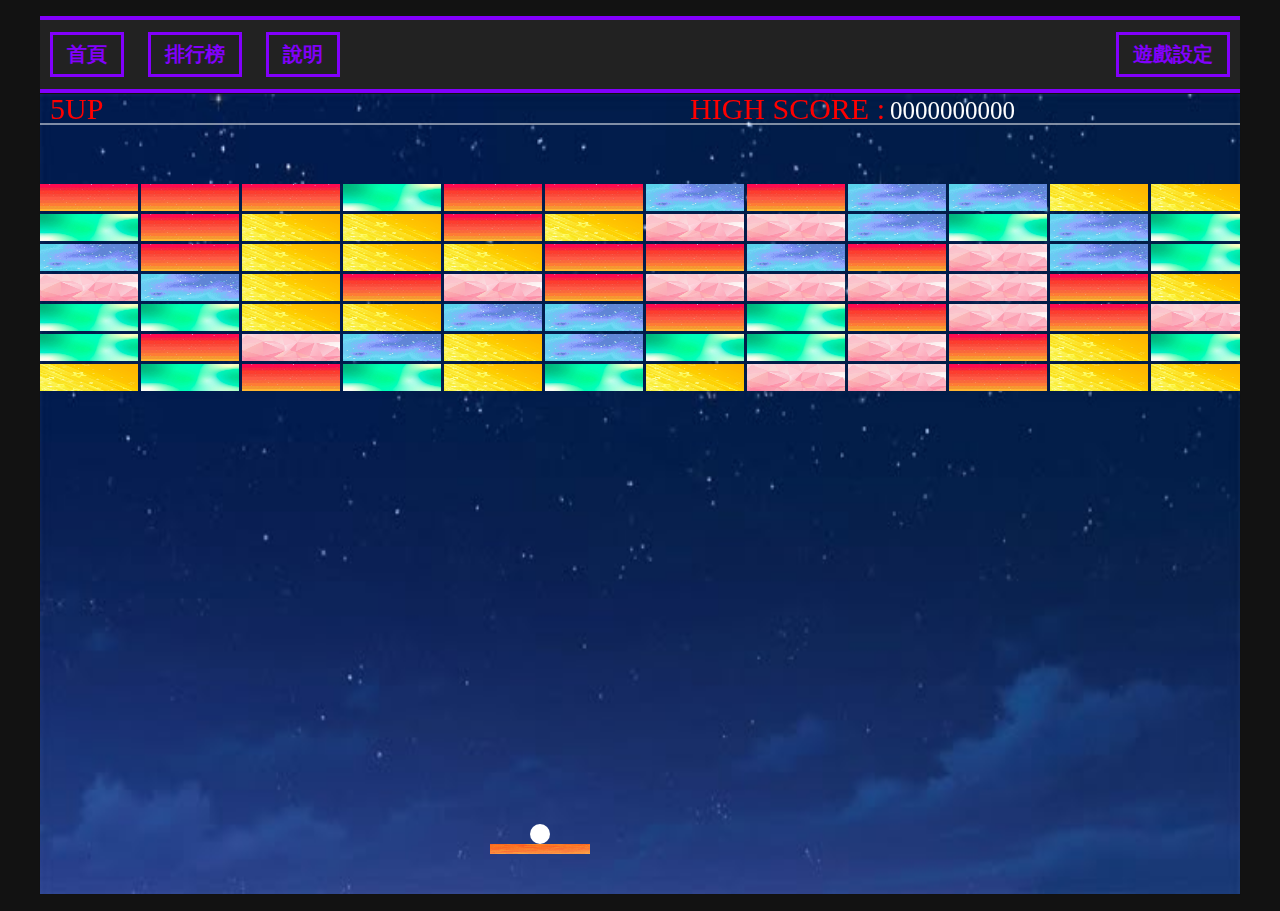
<file: index.html>
<!DOCTYPE html>
<html lang="en">
<head>
    <meta charset="UTF-8">
    <meta name="viewport" content="width=device-width, initial-scale=1.0">
    <title>Colormemory</title>
    <link rel="stylesheet" href="brick.css">
   <style> @import url('https://fonts.googleapis.com/css2?family=Press+Start+2P&display=swap');</style>
  
</head>
<body>
<div class="main-container">

<nav class="pixel-navbar">
  <a href="./firstPage.html">首頁</a>
  <a  href="./score.html"  >排行榜</a>
  <a href="./bricktitle.html">說明</a>
  <a href="javascript:void(0)"id="openSettings">遊戲設定</a>
</nav>

  

<!-- 設定面板 -->
<div id="settingsPanel" >
<h3>遊戲設定</h3>
<label>球半徑：<input type="number" id="ballRadiusInput" value="10" min="0" max="50" /></label><br/>
<label>球速：<input type="number" id="ballSpeedInput" value="6" min="1" max="30" /></label><br/>
<label>初始生命：<input type="number" id="lifeInput" value="5" min="1" /></label><br/>
<label>板子寬度：<input type="number" id="paddleWidthInput" value="100" /></label><br/>
<label>球顏色：</label>
<div id="colorPicker" class="color-options">
  <div class="color-box" data-color="white" style="background: white;"></div>
  <div class="color-box" data-color="black" style="background: black;"></div>
  <div class="color-box" data-color="red" style="background: red;"></div>
  <div class="color-box" data-color="orange" style="background: orange;"></div>
  <div class="color-box" data-color="yellow" style="background: yellow;"></div>
  <div class="color-box" data-color="green" style="background: green;"></div>
  <div class="color-box" data-color="blue" style="background: blue;"></div>
</div>
<input type="hidden" id="ballColorInput" value="black">
<button onclick="applySettings()">套用設定</button>
</div>


    <div class ="canvasContainer">
<canvas id = "gameCanvas" height = "500" width="900" style = "border:1px solid #111"></canvas>
    </div>




    
    <div id="gameOverScreen" class="game-over-screen"style="display: none;" >
  <h1 class="game-over-title">Game Over</h1>
  <p class="score-text">你的分數：<span id="finalScore">0</span></p>
  <form id="scoreForm" onsubmit="saveScore(event)">請輸入名字： <input type="text" class="pixel-input" placeholder="你的名字"  id="playerName">
    <button type="submit" class="btn btn-outline-light "style="margin-top: 50px;">重新開始</button>
 </form>
</div>


<img id="bgImage" src="./img/pic.jpg" style="display: none;" />
<img id="brickImage1" src="./img/brick1.jpg" style="display: none;">
<img id="brickImage2" src="./img/brick2.jpg" style="display: none;">
<img id="brickImage3" src="./img/brick3.jpg" style="display: none;">
<img id="brickImage4" src="./img/brick4.jpg" style="display: none;">
<img id="brickImage5" src="./img/brick5.jpg" style="display: none;">
<img id="paddleImage" src="./img/paddle.jpg" style="display:none">
<img id="ballImage" src="./img/paddle.jpg" style="display: none;">

</div>
<script src="https://cdn.jsdelivr.net/npm/bootstrap@5.3.0/dist/js/bootstrap.bundle.min.js"></script>
<script src="brick.js"></script>    
</body>
</html>
</file>
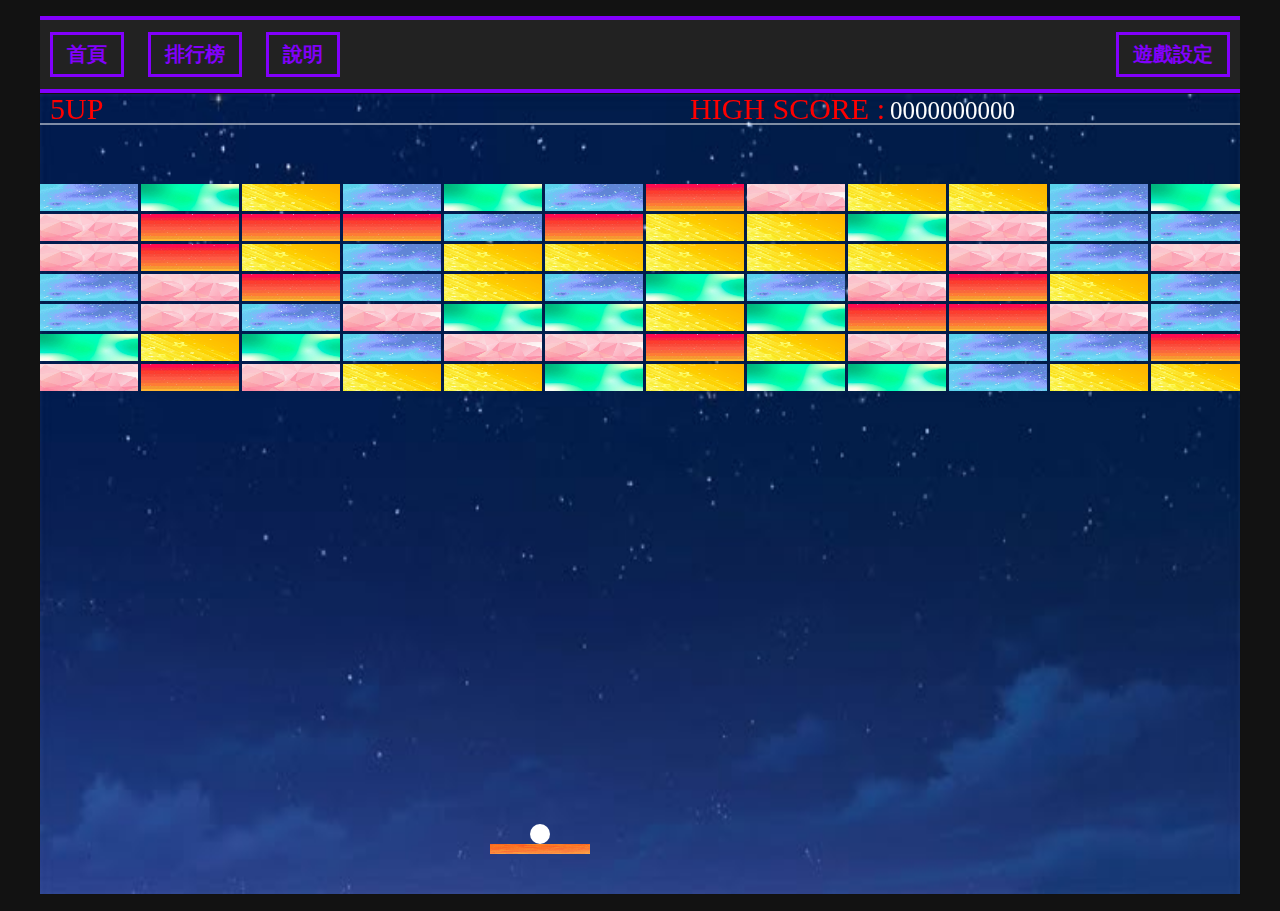
<file: brick.html>
<!DOCTYPE html>
<html lang="en">
<head>
    <meta charset="UTF-8">
    <meta name="viewport" content="width=device-width, initial-scale=1.0">
    <title>Colormemory</title>
    <link rel="stylesheet" href="brick.css">
   <style> @import url('https://fonts.googleapis.com/css2?family=Press+Start+2P&display=swap');</style>
  
</head>
<body>
<div class="main-container">

<nav class="pixel-navbar">
  <a href="./firstPage.html">首頁</a>
  <a  href="./score.html"  >排行榜</a>
  <a href="./bricktitle.html">說明</a>
  <a href="javascript:void(0)"id="openSettings">遊戲設定</a>
</nav>

  

<!-- 設定面板 -->
<div id="settingsPanel" >
<h3>遊戲設定</h3>
<label>球半徑：<input type="number" id="ballRadiusInput" value="10" min="0" max="50" /></label><br/>
<label>球速：<input type="number" id="ballSpeedInput" value="6" min="1" max="30" /></label><br/>
<label>初始生命：<input type="number" id="lifeInput" value="5" min="1" /></label><br/>
<label>板子寬度：<input type="number" id="paddleWidthInput" value="100" /></label><br/>
<label>球顏色：</label>
<div id="colorPicker" class="color-options">
  <div class="color-box" data-color="white" style="background: white;"></div>
  <div class="color-box" data-color="black" style="background: black;"></div>
  <div class="color-box" data-color="red" style="background: red;"></div>
  <div class="color-box" data-color="orange" style="background: orange;"></div>
  <div class="color-box" data-color="yellow" style="background: yellow;"></div>
  <div class="color-box" data-color="green" style="background: green;"></div>
  <div class="color-box" data-color="blue" style="background: blue;"></div>
</div>
<input type="hidden" id="ballColorInput" value="black">
<button onclick="applySettings()">套用設定</button>
</div>


    <div class ="canvasContainer">
<canvas id = "gameCanvas" height = "500" width="900" style = "border:1px solid #111"></canvas>
    </div>




    
    <div id="gameOverScreen" class="game-over-screen"style="display: none;" >
  <h1 class="game-over-title">Game Over</h1>
  <p class="score-text">你的分數：<span id="finalScore">0</span></p>
  <form id="scoreForm" onsubmit="saveScore(event)">請輸入名字： <input type="text" class="pixel-input" placeholder="你的名字"  id="playerName">
    <button type="submit" class="btn btn-outline-light "style="margin-top: 50px;">重新開始</button>
 </form>
</div>


<img id="bgImage" src="./img/pic.jpg" style="display: none;" />
<img id="brickImage1" src="./img/brick1.jpg" style="display: none;">
<img id="brickImage2" src="./img/brick2.jpg" style="display: none;">
<img id="brickImage3" src="./img/brick3.jpg" style="display: none;">
<img id="brickImage4" src="./img/brick4.jpg" style="display: none;">
<img id="brickImage5" src="./img/brick5.jpg" style="display: none;">
<img id="paddleImage" src="./img/paddle.jpg" style="display:none">
<img id="ballImage" src="./img/paddle.jpg" style="display: none;">

</div>
<script src="https://cdn.jsdelivr.net/npm/bootstrap@5.3.0/dist/js/bootstrap.bundle.min.js"></script>
<script src="brick.js"></script>    
</body>
</html>
</file>
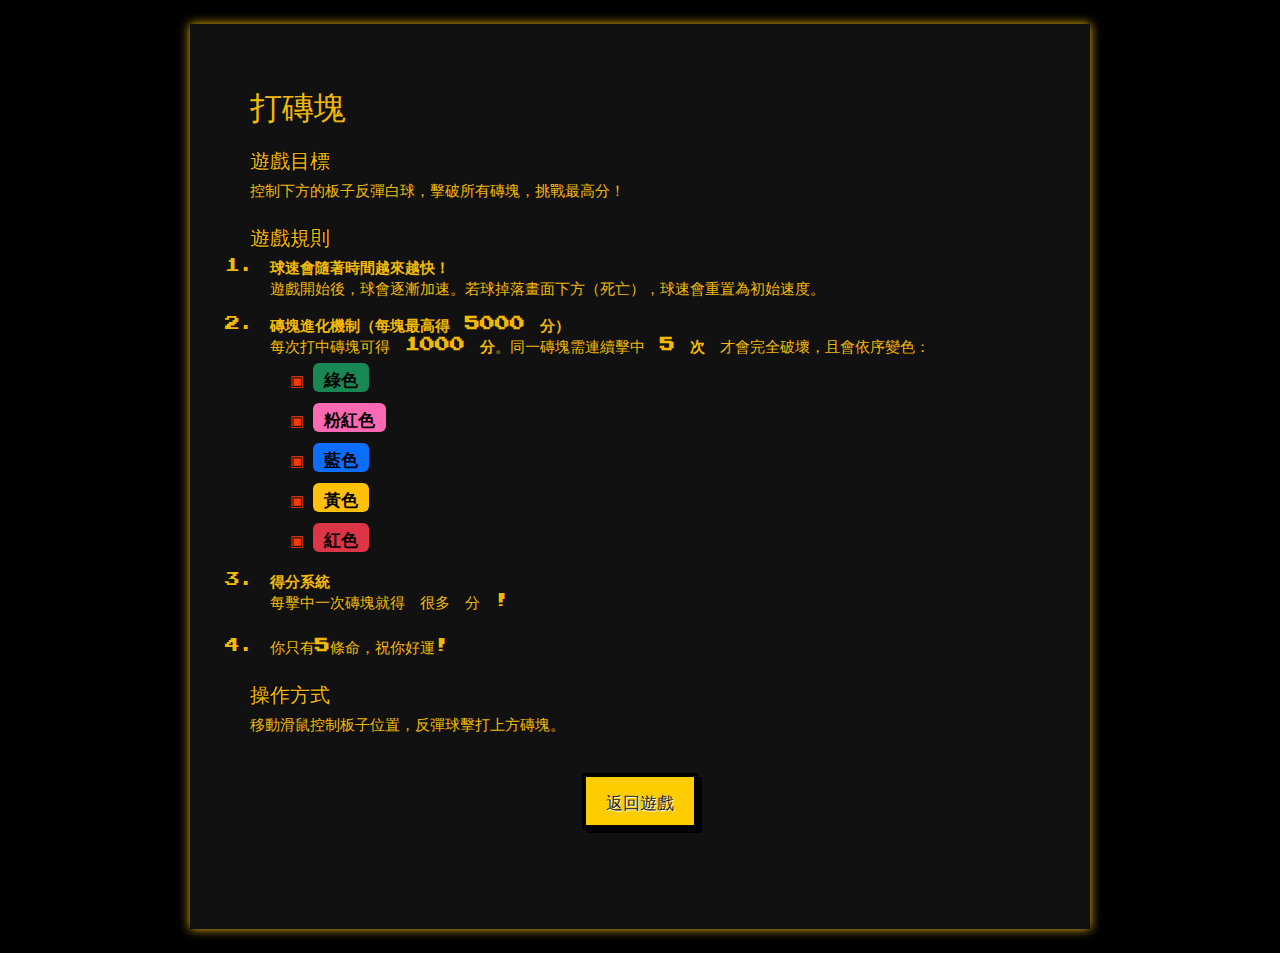
<file: bricktitle.html>
<!DOCTYPE html>
<html lang="en">
<head>
    <meta charset="UTF-8">
    <meta name="viewport" content="width=device-width, initial-scale=1.0">
    <title>遊戲說明</title>
    <link href="https://cdn.jsdelivr.net/npm/bootstrap@5.3.0/dist/css/bootstrap.min.css" rel="stylesheet">
    <link href="https://fonts.googleapis.com/css2?family=Press+Start+2P&display=swap" rel="stylesheet">

    <style>
  body {
    background-color: #000; /* 整個頁面黑底 */
    color: rgb(241, 186, 6); /* 綠色字體，像復古螢幕 */
    font-family: 'Press Start 2P', cursive;
  }
  .pixel-card {
    background-color: #111;
    border: 3px solidrgb(241, 186, 6);
    box-shadow: 0 0 10px rgb(241, 186, 6);
    padding: 60px;
    border-radius: 0; /* 直角 */
    font-size: 15px;
    line-height: 1.4; 
  }
  .pixel-card h3, .pixel-card h5 {
    color: rgb(241, 186, 6);;
    text-shadow:
       1px 0 #000,
       0 1px #000,
      -1px 0 #000,
       0 -1px #000;
  }
  .pixel-card ol, .pixel-card ul {
    padding-left: 20px;
  }
  .badge-pink {
    background-color: #e75480 !important;
    color: #000 !important;
    font-weight: bold;
  }


   .pixel-list {
    list-style: none;
    padding-left: 0;
  }

  .pixel-list li::before {
    content: "▣ "; 
    color: rgb(241, 61, 6);  
    font-family: 'Courier New', monospace;
  }

  .pixel-list li {
    margin-bottom: 10px;
    font-family: 'Press Start 2P', monospace;
    color: #fff;
  }
.pixel-button {
  font-family: 'Press Start 2P', monospace;
  background-color: #ffcc00;
  border: 4px solid #000;
  color: #1b1a1a;
  padding: 12px 20px;
  font-size: 17px;
  cursor: pointer;
  box-shadow: 4px 4px 0px #000;
  transition: all 0.15s ease-in-out;
  text-shadow: 1px 1px #fff;
 display: block;
  margin: 40px auto;
}

.pixel-button:hover {
  background-color: #ff9900;
  box-shadow: 2px 2px 0px #000;
  transform: translate(2px, 2px);
}


</style>
</head>
<body>
      <div class="container my-4">
  <div class="pixel-card mx-auto" style="max-width:900px;">
    <h2> 打磚塊</h2>

    <h5 class="mt-4">遊戲目標</h5>
    <p>控制下方的板子反彈白球，擊破所有磚塊，挑戰最高分！</p>

    <h5 class="mt-4">遊戲規則</h5>
    <ol>
      <li><strong>球速會隨著時間越來越快！</strong><br>遊戲開始後，球會逐漸加速。若球掉落畫面下方（死亡），球速會重置為初始速度。</li>
      <li class="mt-3"><strong>磚塊進化機制（每塊最高得 5000 分）</strong><br>每次打中磚塊可得 <strong>1000 分</strong>。同一磚塊需連續擊中 <strong>5 次</strong> 才會完全破壞，且會依序變色：
        <ul class="mt-2 pixel-list" >
          <li><span class="badge bg-success"  style="font-size: 17px; color: black;"> 綠色</span></li>
          <li><span class="badge" style="background-color: #ff69b4; font-size: 17px; color:  black;" > 粉紅色</span></li>
          <li><span class="badge bg-primary" style="font-size: 17px;color:  black;"> 藍色</span></li>
          <li><span class="badge bg-warning " style="font-size: 17px ;color:  black;"> 黃色</span></li>
          <li><span class="badge bg-danger" style="font-size: 17px; color:  black;">紅色</span></li>
        </ul>
      </li>
      <li class="mt-3"><strong>得分系統</strong><br>每擊中一次磚塊就得 很多  分 !</li>
    <li class="mt-4">你只有<strong>5</strong>條命，祝你好運!</li>
    </ol>

    <h5 class="mt-4"> 操作方式</h5>
    <p>移動滑鼠控制板子位置，反彈球擊打上方磚塊。</p>
    <button class="pixel-button" onclick="location.href ='./brick.html'">返回遊戲</button>
  </div>

</div>

</body>
</html>
</file>
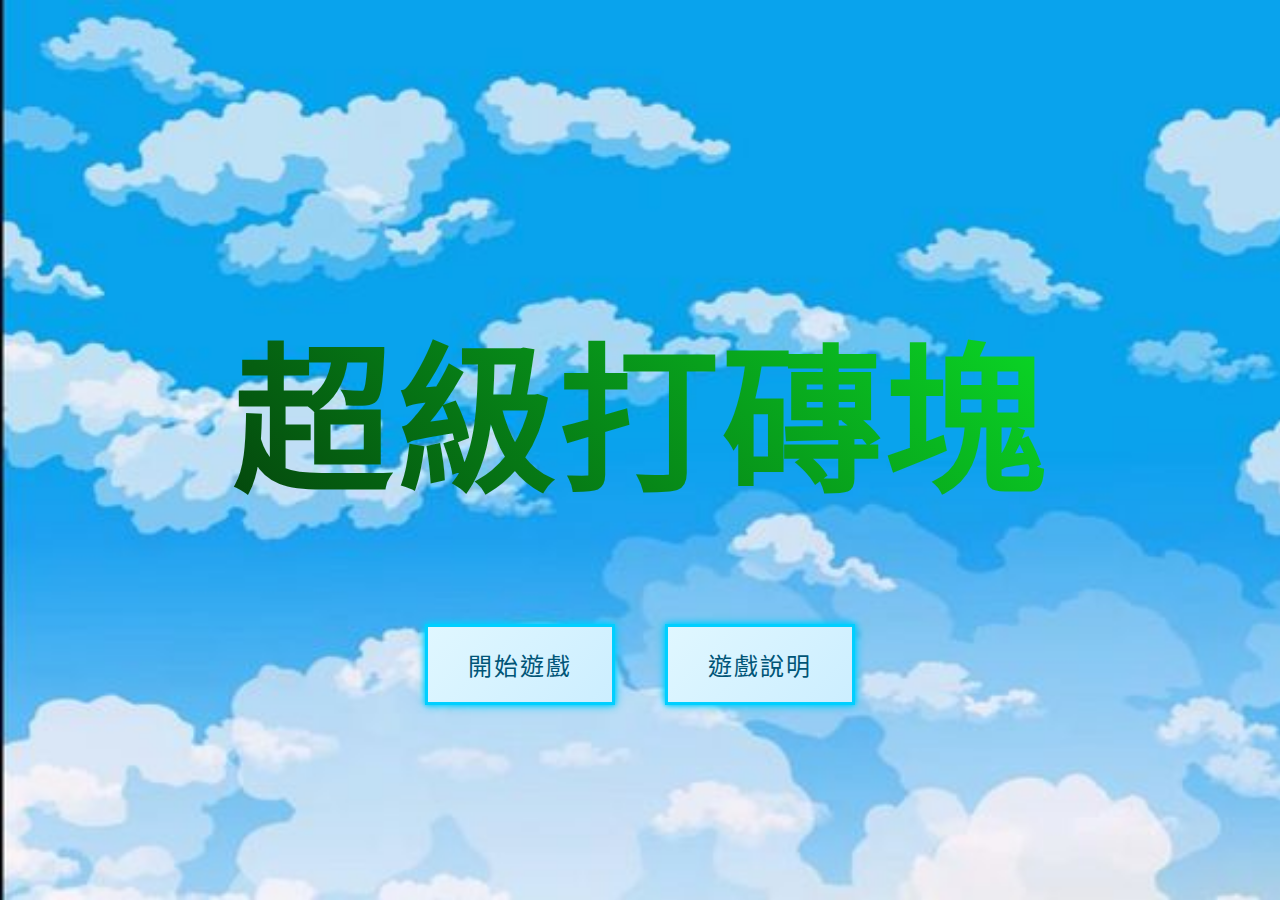
<file: firstPage.html>
<!DOCTYPE html>
<html lang="zh-TW">
<head>
   
    <meta charset="UTF-8" />
    <meta name="viewport" content="width=device-width, initial-scale=1" />
    <title>打磚塊遊戲首頁</title>
    <!-- 像素風字體 -->
    <link href="https://fonts.googleapis.com/css2?family=Press+Start+2P&display=swap" rel="stylesheet" />
    <style>
        /* 背景 */
       body {
    margin: 0;
    height: 100vh;
    background-image:  url(img/head.jpg)  ;
    background-repeat:no-repeat;
    background-size: cover;
    color: #fff;
    display: flex;
    flex-direction: column;
    justify-content: center;
    align-items: center;
    user-select: none;
}

h1 {
    font-size: 10rem;
  background: linear-gradient(45deg, #010101, #0be628, #f40808);
    background-size: 300% 300%;
    -webkit-background-clip: text;
    -webkit-text-fill-color: transparent;
    animation: neonGradient 6s ease infinite;

    margin-bottom: 90px;
    letter-spacing: 3px;
    font-family: 'Press Start 2P', cursive; 
    border: #ea410e ;
}

@keyframes neonGradient {
    0% {
        background-position: 0% 50%;
    }
    50% {
        background-position: 100% 50%;
    }
    100% {
        background-position: 0% 50%;
    }
}

/* 按鈕外觀 - 復古像素風+霓虹邊框 */
.btn {
    background: linear-gradient(135deg, #e0f7ff, #cceeff);
    border: 3px solid #00cfff;
    color: #005577;
    font-size: 1.5rem;
    padding: 20px 40px;
    margin: 10px;
    cursor: pointer;
    box-shadow:
        0 0 5px #00cfff,
        0 0 10px #00cfff;
    letter-spacing: 2px;
    text-transform: uppercase;
    font-family: 'Press Start 2P', cursive;
    user-select: none;
    transition: all 0.2s ease-in-out;
}
.btn:hover {
    box-shadow:
        0 0 10px #00cfff,
        0 0 20px #00cfff,
        0 0 30px #00cfff;
    background: linear-gradient(135deg, #a8e6ff, #d0f5ff);
    color: #003344;
}
.btn:active {
    transform: translate(2px, 2px);
    box-shadow: none;
}


/* 按鈕容器 */
.btn-container {
    display: flex;
    gap: 30px;
}
    </style>
</head>
<body>

    <h1>超級打磚塊</h1>
    <div class="btn-container">
        <button class="btn" onclick="location.href='./brick.html'" >開始遊戲</button>
        <button class="btn" onclick="location.href='./bricktitle.html'">遊戲說明</button>
    </div>

    <script>
      
    </script>

</body>
</html>
</file>
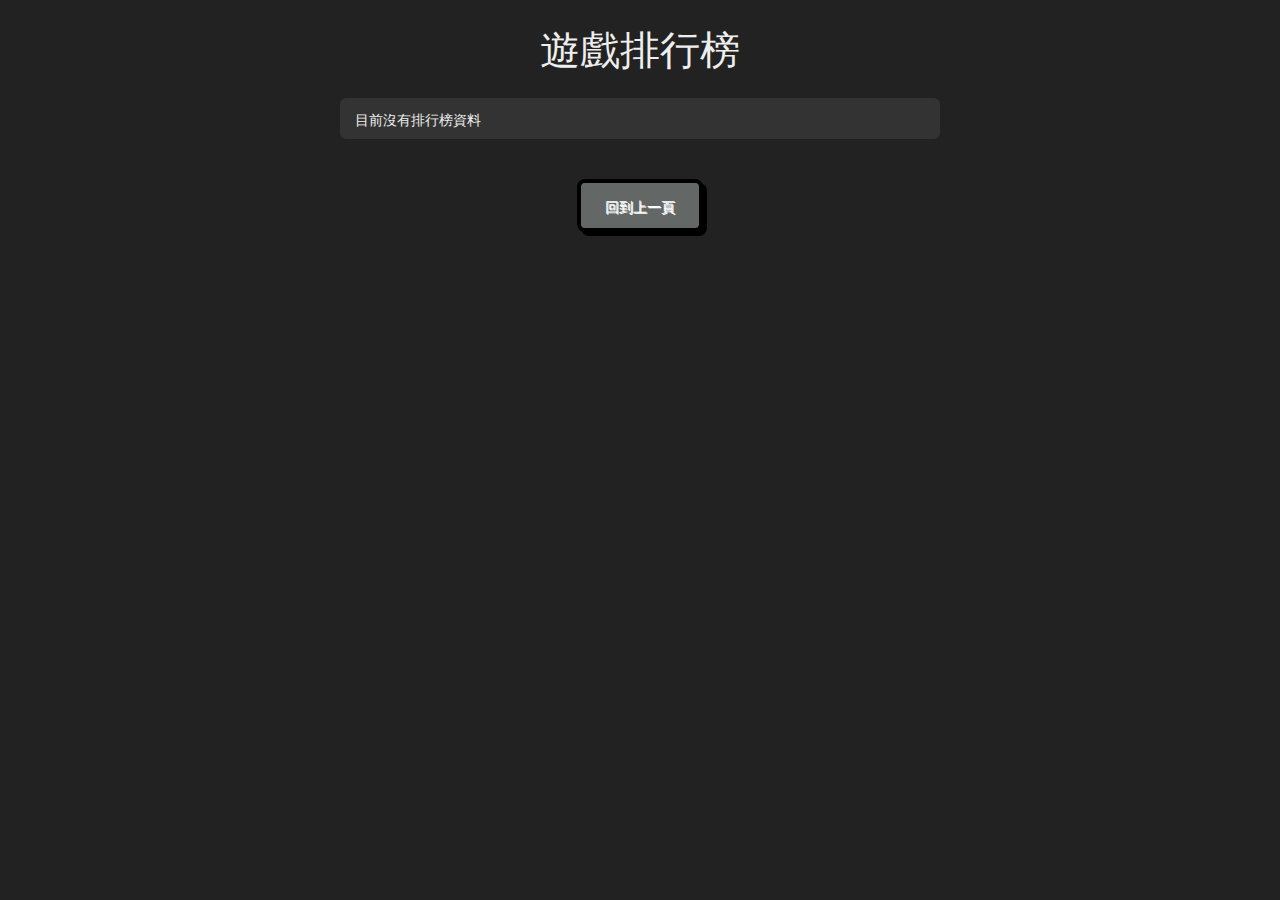
<file: score.html>
<!DOCTYPE html>
<html lang="en">
<head>
  <meta charset="UTF-8" />
  <meta name="viewport" content="width=device-width, initial-scale=1" />
  <title>排行榜 - Colormemory</title>
  <link href="https://cdn.jsdelivr.net/npm/bootstrap@5.3.0/dist/css/bootstrap.min.css" rel="stylesheet" />
  <style>
    body {
      font-family: 'Press Start 2P', cursive, monospace;
      background-color: #222;
      color: #eee;
      padding: 20px;
    }
    h1 {
      text-align: center;
      margin-bottom: 30px;
    }
    #leaderBoardList {
      list-style: none;
      padding-left: 0;
      max-width: 600px;
      margin: 0 auto;
    }
    #leaderBoardList li {
      background: #333;
      margin-bottom: 10px;
      padding: 10px 15px;
      border-radius: 6px;
      font-size: 14px;
    }
#backButton {
  display: block;
  margin: 40px auto;
  padding: 12px 24px;
  font-family: 'Press Start 2P', cursive, monospace;
  font-size: 14px;
  background-color: #636867;
  color: #ffffff;
  border: 4px solid #000;
  border-radius: 8px;
  cursor: pointer;
  box-shadow: 4px 4px 0 #000;
  text-shadow: 1px 1px #fff;
  transition: all 0.15s ease-in-out;
}

#backButton:hover {
  background-color: #636867;
  box-shadow: 2px 2px 0 #000;
  transform: translate(2px, 2px);
}

  </style>
  <link href="https://fonts.googleapis.com/css2?family=Press+Start+2P&display=swap" rel="stylesheet" />
</head>
<body>

  <h1>遊戲排行榜</h1>

  <ul id="leaderBoardList"></ul>


<button id="backButton" onclick="location='./brick.html'">回到上一頁</button>



  <script>
    // 從 localStorage 讀取排行榜資料
    const scores = JSON.parse(localStorage.getItem('leaderBoard')) || [];
    const list = document.getElementById('leaderBoardList');

    if (scores.length === 0) {
      list.innerHTML = '<li>目前沒有排行榜資料</li>';
    } else {
      scores.forEach((entry, i) => {
        const li = document.createElement('li');
        li.textContent = `${i + 1}. ${entry.name} - ${entry.score}`;
        list.appendChild(li);
      });
    }
  </script>

</body>
</html>
</file>
<file: brick.css>
.main-container {
  width: 100%;
  max-width: 1200px;
  margin: 0 auto;
  padding: 16px;
}

.canvasContainer{
    display: flex;
    align-items: center;
    justify-content: center; 
       
}
 

  body {
    margin: 0;
    background: #121212;
    font-family: 'Press Start 2P', monospace;
    color: #fff;
  }

  .pixel-navbar {
    display: flex;
    align-items: center;
    gap: 24px;
    background: #222;
     padding: 12px 10px; /* 上下 16px，左右都 16px */
    border-top: 4px solid  #8200fc;
    border-bottom: 4px solid #8200fc;
      box-sizing: border-box;
      font-weight: bold;
  }
#openSettings {
  margin-left: auto; /* 這樣它就會跑到最右邊 */
}


  .pixel-navbar a {
    position: relative;
    color:#8200fc;
    text-decoration: none;
    font-size: 20px;
    padding: 6px 14px;
    border: 3px solid #8200fc;
    box-sizing: border-box;
    transition: color 0.3s;
    user-select: none;
  }

.pixel-navbar a::before {
    content: "";
    position: absolute;
    top: -4px; left: -4px; right: -4px; bottom: -4px;
    border: 4px solid transparent;
    pointer-events: none;
    transition: border-color 0.3s;
  }

.pixel-navbar a:hover {
    color: #121212;
    background: #8200fc;
  }

.pixel-navbar a:hover::before {
    border-color:#8200fc;
    animation: flicker 0.4s infinite alternate;
  }

  @keyframes flicker {
    0% { border-color:#8200fc; }
    100% { border-color:#8200fc; }
  }



  .game-over-screen {
  position: fixed;
  top: 0;
  left: 0;
  width: 100%;
  height: 100%;
  background-color: black;
  color: white;
  font-family: 'Press Start 2P', cursive; /* 像素風 */
  display: flex;
  flex-direction: column;
  justify-content: center;
  align-items: center;
  z-index: 10;
  text-align: center;
}

.game-over-title {
  font-size: 32px;
  margin-bottom: 20px;
}

.score-text {
  font-size: 18px;
}





 form {
    text-align: center; /* 輸入框置中 */
    margin-top: 10px;
  }

  input.pixel-input {
    font-family: 'Press Start 2P', cursive; /* 像素風字體 */
    font-size: 14px;
    text-align: center; /* 文字置中 */
    background-color: black;
    color: white;
    border: 3px solid white;
    padding: 8px 16px;
    outline: none;
    box-shadow:
      2px 2px 0 #fff,
      -2px -2px 0 #fff;
  }

  input.pixel-input::placeholder {
    color: #aaa;
    text-align: center;
  }




  #settingsPanel {
  position: absolute;
  top: 30px;
  right: 200px;
  background: #0a0808;
  padding: 16px;
  border: 3px solid #fff; /* 白色粗邊 */
  border-radius: 0; /* 像素風通常不用圓角 */
  box-shadow: none; /* 去掉陰影 */
  display: none;
  z-index: 1000;

  font-family: 'Press Start 2P', cursive, monospace; /* 像素字體 */
  font-size: 14px;
  color: #fff;
  text-shadow: 1px 1px 0 #000;
  user-select: none; /* 禁止選取文字 */
}

#settingsPanel button {
  background: #222;
  border: 2px solid #fff;
  color: #fff;
  font-family: 'Press Start 2P', cursive, monospace;
  font-size: 12px;
  padding: 6px 12px;
  cursor: pointer;
  box-shadow: none;
  margin-top: 10px;
  text-transform: uppercase;
}

#settingsPanel button:hover {
  background: #555;
}

/* Input 風格 */
#settingsPanel input[type="number"] {
  background: #111;
  border: 2px solid #fff;
  color: #fff;
  width: 60px;
  font-family: 'Press Start 2P', cursive, monospace;
  font-size: 12px;
  padding: 2px 4px;
  text-align: center;
  outline: none;
}

/* Label 風格 */
#settingsPanel label {
  display: block;
  margin-bottom: 8px;
  user-select: none;
}

/* 標題字體 */
#settingsPanel h3 {
  margin: 0 0 10px 0;
  font-weight: bold;
  text-transform: uppercase;
  text-shadow: 2px 2px 0 #000;
}







.color-options {
  display: flex;
  gap: 6px;
  margin: 5px 0 10px;
}

.color-box {
  width: 20px;
  height: 20px;
  border: 2px solid #aaa;
  cursor: pointer;
  image-rendering: pixelated;
}

.color-box.selected {
  border: 2px solid white;
  box-shadow: 0 0 5px white;
}
</file>
